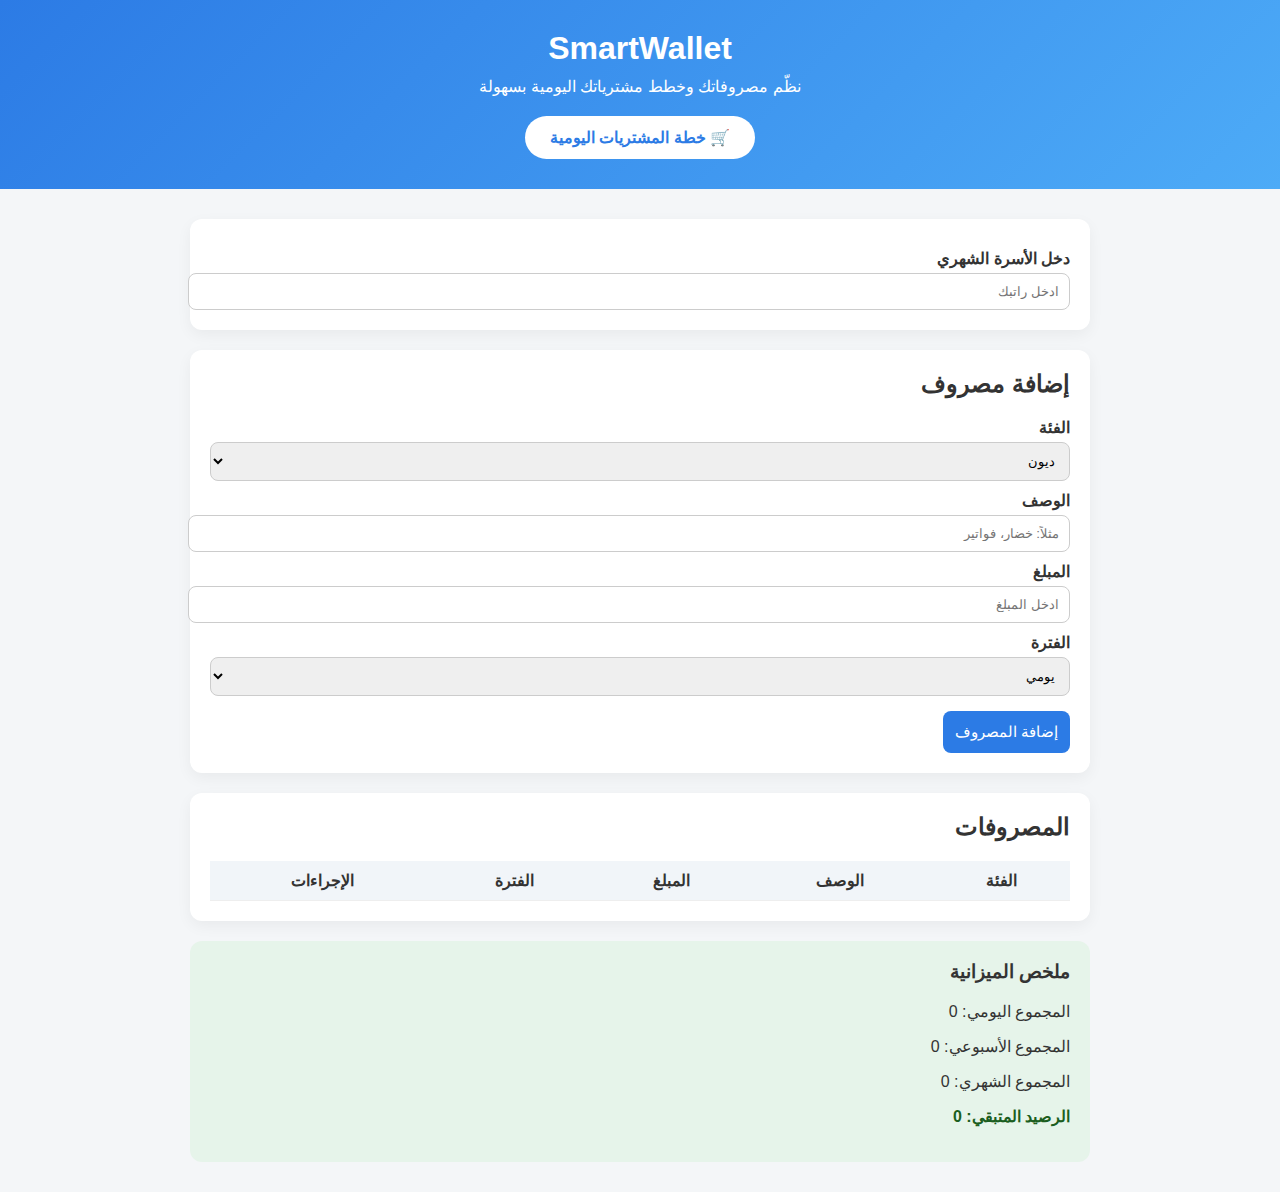
<file: A/Main-Shopp-page/index.html>
<!DOCTYPE html>
<html lang="ar">
<head>
    <meta charset="UTF-8">
    <meta name="viewport" content="width=device-width, initial-scale=1.0">
    <title>SmartWallet</title>
    <link rel="stylesheet" href="style.css">
</head>
<body>

<header class="header">
    <h1>SmartWallet</h1>
    <p>نظّم مصروفاتك وخطط مشترياتك اليومية بسهولة</p>

    <!-- زر خطة المشتريات اليومية -->
    <a href="/A/Shopping-plan/shopping-plan.html" class="daily-btn">
        🛒 خطة المشتريات اليومية
    </a>
</header>

<div class="container">

    <div class="card">
        <label>دخل الأسرة الشهري</label>
        <input type="number" id="salary" placeholder="ادخل راتبك">
    </div>

    <div class="card">
        <h2>إضافة مصروف</h2>

        <label>الفئة</label>
        <select id="category">
            <option value="ديون">ديون</option>
            <option value="مشتريات">مشتريات</option>
            <option value="مستقبلي">مستقبلي</option>
        </select>

        <label>الوصف</label>
        <input type="text" id="description" placeholder="مثلاً: خضار، فواتير">

        <label>المبلغ</label>
        <input type="number" id="amount" placeholder="ادخل المبلغ">

        <label>الفترة</label>
        <select id="period">
            <option value="يومي">يومي</option>
            <option value="أسبوعي">أسبوعي</option>
            <option value="شهري">شهري</option>
        </select>

        <button id="addBtn" class="primary-btn">إضافة المصروف</button>
    </div>

    <div class="card">
        <h2>المصروفات</h2>
        <table id="expenseTable">
            <thead>
                <tr>
                    <th>الفئة</th>
                    <th>الوصف</th>
                    <th>المبلغ</th>
                    <th>الفترة</th>
                    <th>الإجراءات</th>
                </tr>
            </thead>
            <tbody></tbody>
        </table>
    </div>

    <div class="summary">
        <h3>ملخص الميزانية</h3>
        <p>المجموع اليومي: <span id="daily">0</span></p>
        <p>المجموع الأسبوعي: <span id="weekly">0</span></p>
        <p>المجموع الشهري: <span id="monthly">0</span></p>
        <p class="remaining">الرصيد المتبقي: <span id="remaining">0</span></p>
    </div>

</div>

<script src="script.js"></script>
</body>
</html>
</file>
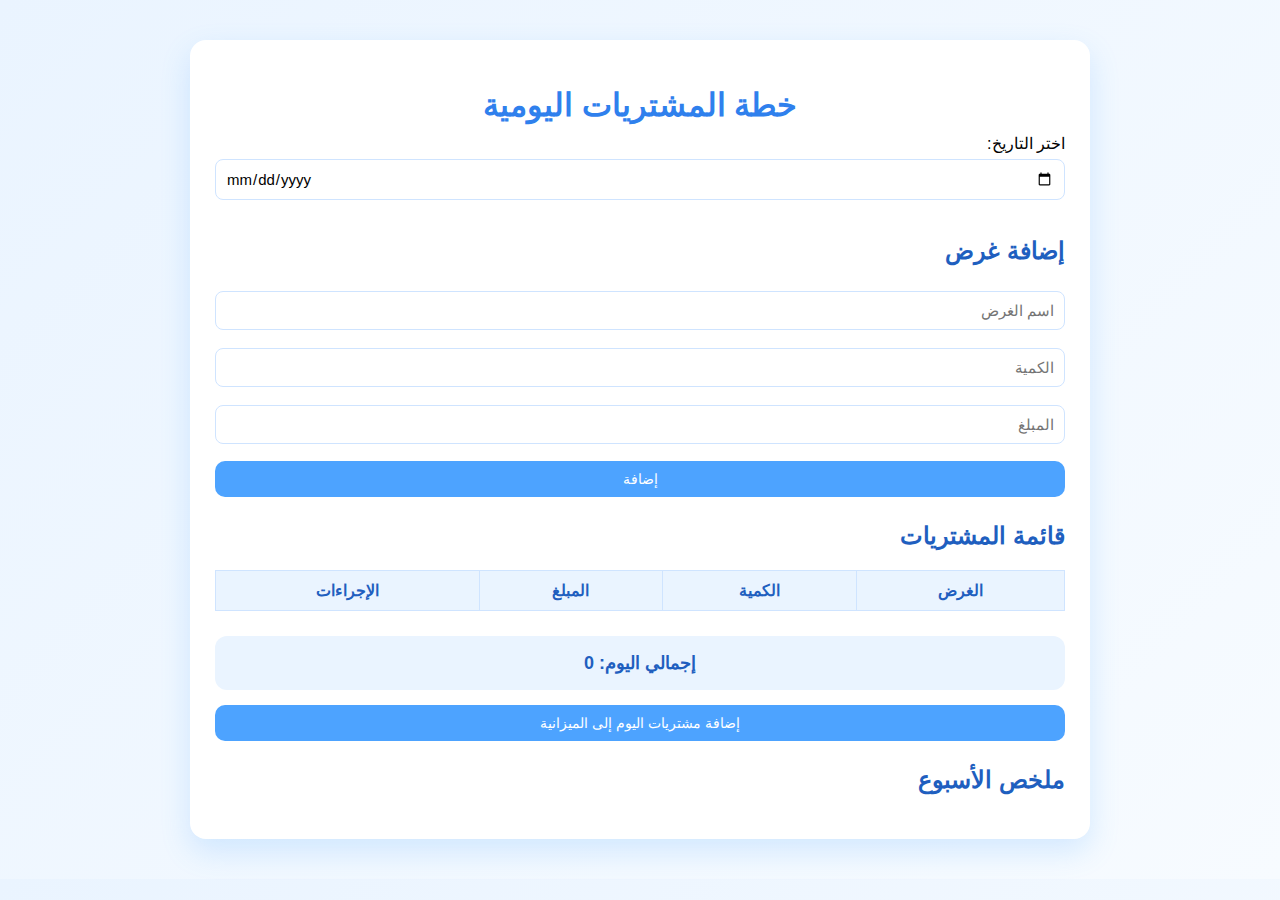
<file: A/Shopping-plan/shopping-plan.html>
<!DOCTYPE html>
<html lang="ar">
<head>
    <meta charset="UTF-8">
    <title>SmartWallet - خطة المشتريات</title>
    <link rel="stylesheet" href="style.css">
</head>
<body>

<div class="container">
    <h1>خطة المشتريات اليومية</h1>

    <label>اختر التاريخ:</label>
    <input type="date" id="selectedDate">

    <h2>إضافة غرض</h2>
    <input type="text" id="itemName" placeholder="اسم الغرض">
    <input type="number" id="itemQty" placeholder="الكمية" min="1">
    <input type="number" id="itemAmount" placeholder="المبلغ" min="0">

    <button id="addItemBtn">إضافة</button>

    <h2>قائمة المشتريات</h2>
    <table>
        <thead>
            <tr>
                <th>الغرض</th>
                <th>الكمية</th>
                <th>المبلغ</th>
                <th>الإجراءات</th>
            </tr>
        </thead>
        <tbody id="itemsTable"></tbody>
    </table>

    <div class="summary">
        إجمالي اليوم: <span id="dayTotal">0</span>
    </div>

    <button id="sendToWallet">إضافة مشتريات اليوم إلى الميزانية</button>

    <h2>ملخص الأسبوع</h2>
    <div id="weekView"></div>
</div>

<script src="shopping.js"></script>
</body>
</html>
</file>
<file: A/Main-Shopp-page/style.css>
body {
    margin: 0;
    font-family: 'Segoe UI', Tahoma, sans-serif;
    background: #f4f6f8;
    color: #333;
    direction: rtl;
}

/* الهيدر */
.header {
    background: linear-gradient(135deg, #2c7be5, #4dabf7);
    color: white;
    text-align: center;
    padding: 30px 20px;
}

.header h1 {
    margin: 0;
    font-size: 32px;
}

.header p {
    margin: 10px 0 20px;
    font-size: 16px;
}

/* زر خطة المشتريات */
.daily-btn {
    display: inline-block;
    background: #fff;
    color: #2c7be5;
    padding: 12px 25px;
    border-radius: 30px;
    font-size: 16px;
    font-weight: bold;
    text-decoration: none;
    transition: 0.3s;
}

.daily-btn:hover {
    background: #e7f1ff;
    transform: scale(1.05);
}

/* المحتوى */
.container {
    max-width: 900px;
    margin: 30px auto;
    padding: 0 15px;
}

/* الكروت */
.card {
    background: white;
    padding: 20px;
    border-radius: 12px;
    margin-bottom: 20px;
    box-shadow: 0 5px 15px rgba(0,0,0,0.05);
}

.card h2 {
    margin-top: 0;
}

/* المدخلات */
label {
    display: block;
    margin-top: 10px;
    font-weight: 600;
}

input, select {
    width: 100%;
    padding: 10px;
    margin-top: 5px;
    border-radius: 8px;
    border: 1px solid #ccc;
}

/* الأزرار */
.primary-btn {
    margin-top: 15px;
    background: #2c7be5;
    color: white;
    border: none;
    padding: 12px;
    border-radius: 8px;
    font-size: 15px;
    cursor: pointer;
}

.primary-btn:hover {
    background: #1a68d1;
}

/* الجدول */
table {
    width: 100%;
    border-collapse: collapse;
    margin-top: 10px;
}

th, td {
    padding: 10px;
    text-align: center;
    border-bottom: 1px solid #eee;
}

th {
    background: #f1f5f9;
}

/* الملخص */
.summary {
    background: #e6f4ea;
    padding: 20px;
    border-radius: 12px;
}

.summary h3 {
    margin-top: 0;
}

.remaining {
    font-weight: bold;
    color: #1b5e20;
}
</file>
<file: A/Shopping-plan/style.css>
* {
    box-sizing: border-box;
    font-family: "Tahoma", Arial, sans-serif;
}

body {
    margin: 0;
    background: linear-gradient(135deg, #eaf4ff, #f7fbff);
    direction: rtl;
}

/* الحاوية */
.container {
    max-width: 900px;
    margin: 40px auto;
    background: #ffffff;
    padding: 25px;
    border-radius: 16px;
    box-shadow: 0 12px 30px rgba(77, 163, 255, 0.2);
}

/* العناوين */
h1 {
    text-align: center;
    color: #2f80ed;
    margin-bottom: 10px;
}

h2 {
    color: #1f5fbf;
    margin-top: 25px;
}

h3 {
    color: #2f80ed;
}

/* المدخلات */
input, select {
    width: 100%;
    padding: 10px;
    margin: 6px 0 12px;
    border-radius: 8px;
    border: 1px solid #cfe4ff;
    font-size: 15px;
}

input:focus, select:focus {
    outline: none;
    border-color: #4da3ff;
    box-shadow: 0 0 0 2px rgba(77, 163, 255, 0.2);
}

/* الأزرار العامة */
button {
    padding: 10px 16px;
    border: none;
    border-radius: 10px;
    cursor: pointer;
    font-size: 14px;
    transition: 0.3s;
}

/* زر إضافة عنصر جديد */
#addItemBtn {
    background-color: #4da3ff;
    color: white;
    width: 100%;
    margin-top: 5px;
}

#addItemBtn:hover {
    background-color: #2f80ed;
}

/* زر إرسال المشتريات للميزانية */
#sendToWallet {
    background-color: #4da3ff;
    color: white;
    width: 100%;
    margin-top: 15px;
}

#sendToWallet:hover {
    background-color: #2f80ed;
}

/* الجدول */
table {
    width: 100%;
    border-collapse: collapse;
    margin-top: 18px;
}

th, td {
    border: 1px solid #cfe4ff;
    padding: 10px;
    text-align: center;
}

th {
    background-color: #eaf4ff;
    color: #1f5fbf;
    font-weight: bold;
}

/* أزرار الجدول */
table button {
    margin: 2px;
    padding: 6px 12px;
    border-radius: 8px;
}

/* زر تعديل */
table button:first-child {
    background-color: #4da3ff;
    color: white;
}

table button:first-child:hover {
    background-color: #2f80ed;
}

/* زر حذف */
table button:last-child {
    background-color: #ff6b6b;
    color: white;
}

table button:last-child:hover {
    background-color: #e55050;
}

/* أثناء التعديل */
td[contenteditable="true"] {
    background-color: #f0f8ff;
    border: 2px dashed #4da3ff;
}

/* الملخص اليومي */
.summary {
    margin-top: 25px;
    padding: 16px;
    background: #eaf4ff;
    border-radius: 12px;
    text-align: center;
    font-size: 18px;
    font-weight: bold;
    color: #1f5fbf;
}

/* ملخص الأسبوع */
#weekView div {
    background: #eaf4ff;
    padding: 10px;
    margin: 6px 0;
    border-radius: 8px;
}

/* زر الانتقال بين الصفحات */
.nav-btn {
    display: flex;
    justify-content: center;
    margin: 20px 0;
}

.nav-btn a button {
    background: #4da3ff;
    color: white;
    font-size: 16px;
    padding: 12px 22px;
    border-radius: 10px;
}

.nav-btn a button:hover {
    background: #2f80ed;
}

/* Responsive للموبايل */
@media (max-width: 600px) {
    .container {
        margin: 20px;
        padding: 15px;
    }

    button {
        font-size: 13px;
        padding: 8px 12px;
    }

    th, td {
        padding: 8px;
        font-size: 13px;
    }
}
</file>
